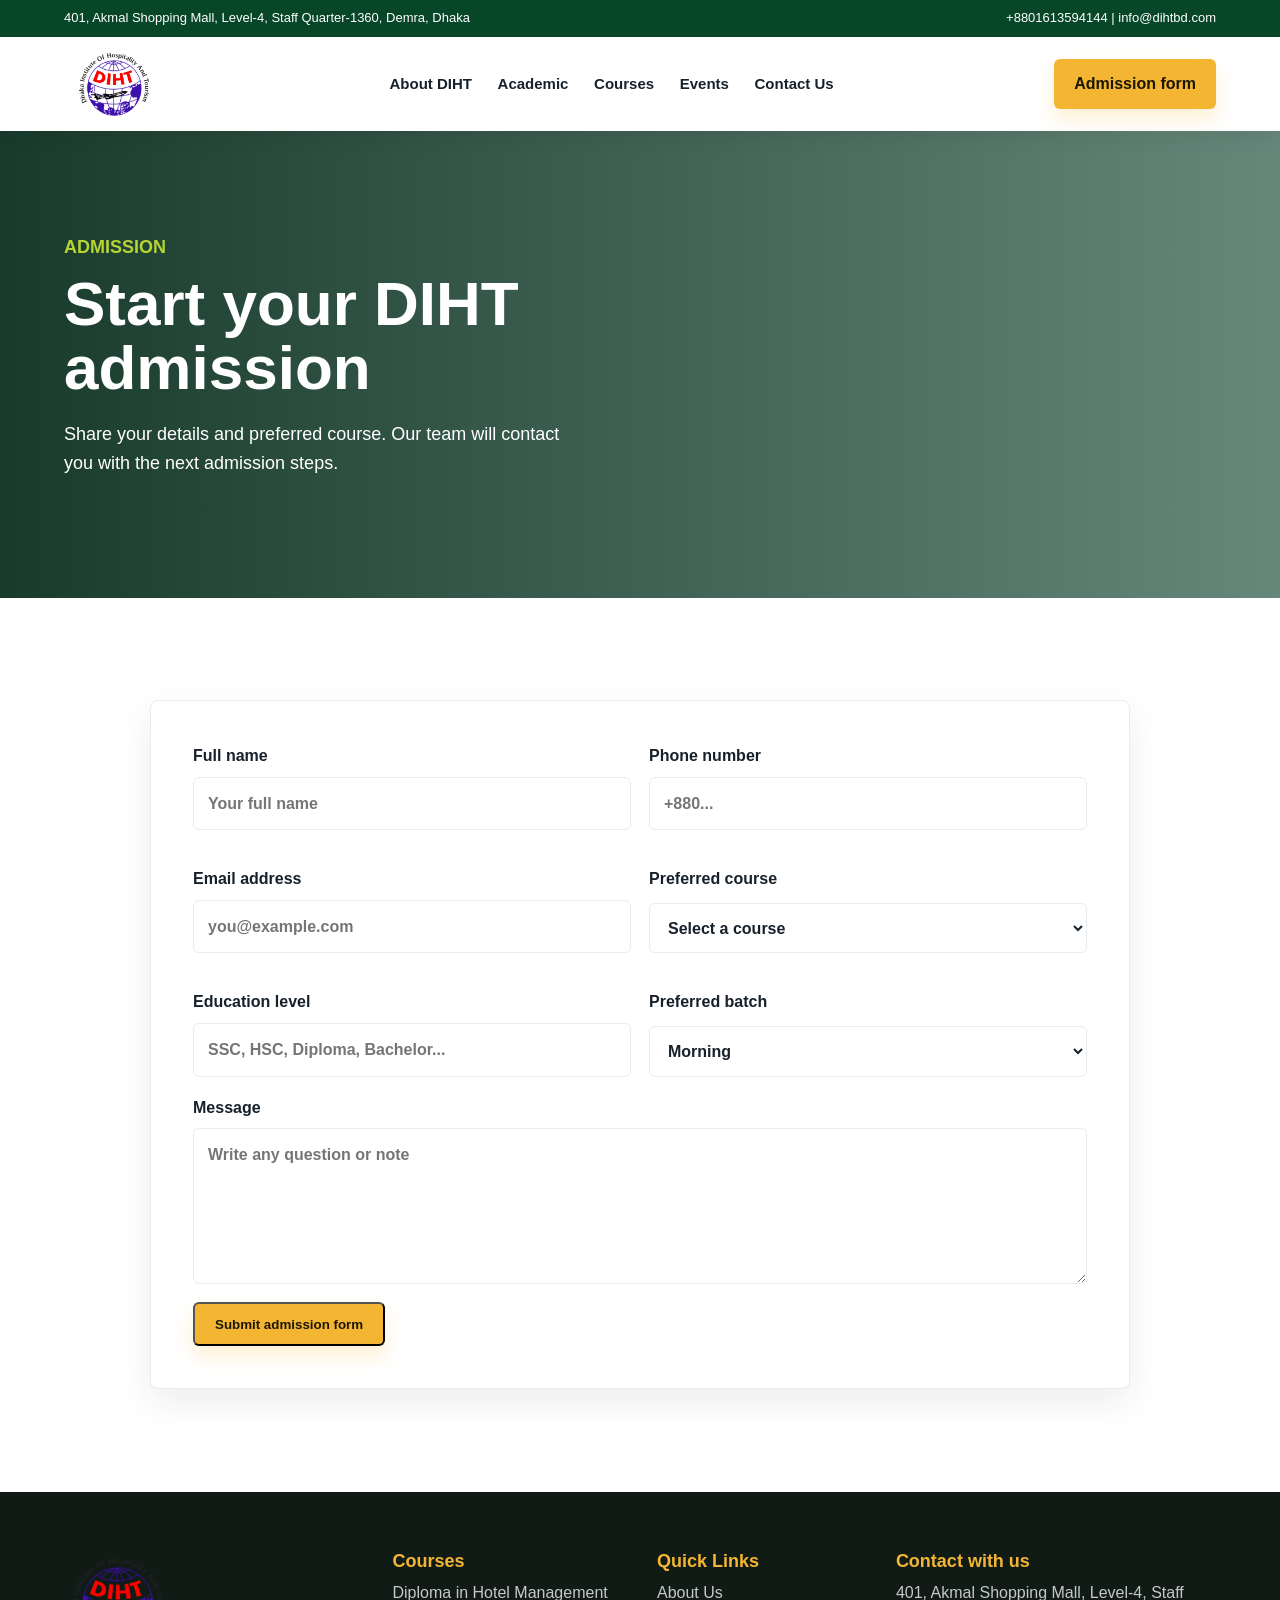
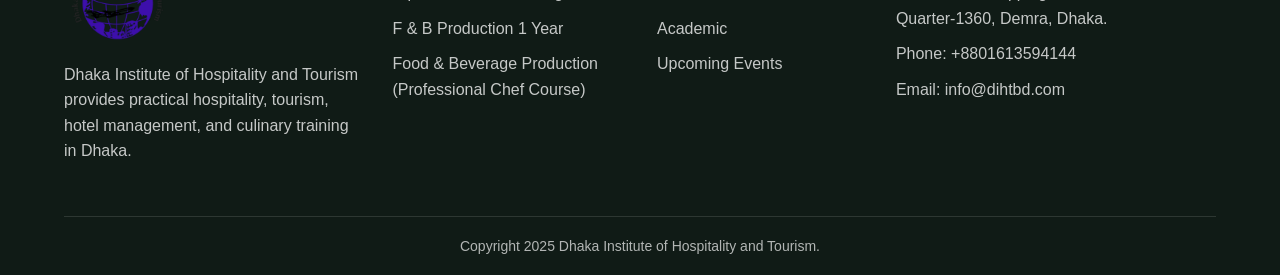
<file: admission.html>
<!doctype html>
<html lang="en">
<head>
  <meta charset="utf-8">
  <meta name="viewport" content="width=device-width, initial-scale=1">
  <title>Admission Form | Dhaka Institute of Hospitality and Tourism</title>
  <link rel="stylesheet" href="styles.css">
</head>
<body>
  <header class="site-header">
    <div class="top-strip">
      <span>401, Akmal Shopping Mall, Level-4, Staff Quarter-1360, Demra, Dhaka</span>
      <span>+8801613594144 | info@dihtbd.com</span>
    </div>
    <nav class="nav">
      <a class="brand" href="index.html">
        <img src="diht-logo.png" alt="Dhaka Institute of Hospitality and Tourism logo">
      </a>
      <button class="menu-toggle" type="button" aria-label="Toggle navigation">Menu</button>
      <div class="nav-links">
        <a href="index.html#about">About DIHT</a>
        <a href="index.html#academic">Academic</a>
        <a href="index.html#courses">Courses</a>
        <a href="index.html#events">Events</a>
        <a href="index.html#contact">Contact Us</a>
      </div>
      <a class="nav-cta" href="admission.html">Admission form</a>
    </nav>
  </header>

  <main>
    <section class="page-hero admission-hero">
      <div>
        <p class="eyebrow">Admission</p>
        <h1>Start your DIHT admission</h1>
        <p>Share your details and preferred course. Our team will contact you with the next admission steps.</p>
      </div>
    </section>

    <section class="form-section">
      <form class="admission-form" id="admissionForm">
        <div class="form-grid">
          <label>
            Full name
            <input name="name" type="text" placeholder="Your full name" required>
          </label>
          <label>
            Phone number
            <input name="phone" type="tel" placeholder="+880..." required>
          </label>
          <label>
            Email address
            <input name="email" type="email" placeholder="you@example.com">
          </label>
          <label>
            Preferred course
            <select name="course" required>
              <option value="">Select a course</option>
              <option>Diploma in Hotel Management</option>
              <option>Certificate Program in F & B Production 1 Year</option>
              <option>Food & Beverage Production (Professional Chef Course) Six Month</option>
            </select>
          </label>
          <label>
            Education level
            <input name="education" type="text" placeholder="SSC, HSC, Diploma, Bachelor...">
          </label>
          <label>
            Preferred batch
            <select name="batch">
              <option>Morning</option>
              <option>Afternoon</option>
              <option>Evening</option>
              <option>Weekend</option>
            </select>
          </label>
        </div>
        <label>
          Message
          <textarea name="message" rows="5" placeholder="Write any question or note"></textarea>
        </label>
        <button class="button primary" type="submit">Submit admission form</button>
        <p class="success-message" id="successMessage" role="status" aria-live="polite">Thanks, we will contact with you.</p>
      </form>
    </section>
  </main>

  <footer class="footer" id="contact">
    <div class="footer-grid">
      <div>
        <img class="footer-logo" src="diht-logo.png" alt="Dhaka Institute of Hospitality and Tourism logo">
        <p>Dhaka Institute of Hospitality and Tourism provides practical hospitality, tourism, hotel management, and culinary training in Dhaka.</p>
      </div>
      <div>
        <h3>Courses</h3>
        <a href="diploma-in-hotel-management.html">Diploma in Hotel Management</a>
        <a href="certificate-fb-production-1-year.html">F & B Production 1 Year</a>
        <a href="certificate-fb-production-6-months.html">Food &amp; Beverage Production (Professional Chef Course)</a>
      </div>
      <div>
        <h3>Quick Links</h3>
        <a href="index.html#about">About Us</a>
        <a href="index.html#academic">Academic</a>
        <a href="index.html#events">Upcoming Events</a>
      </div>
      <div>
        <h3>Contact with us</h3>
        <p>401, Akmal Shopping Mall, Level-4, Staff Quarter-1360, Demra, Dhaka.</p>
        <p>Phone: +8801613594144</p>
        <p>Email: info@dihtbd.com</p>
      </div>
    </div>
    <div class="copyright">Copyright 2025 Dhaka Institute of Hospitality and Tourism.</div>
  </footer>

  <script>
    const button = document.querySelector('.menu-toggle');
    const links = document.querySelector('.nav-links');
    button.addEventListener('click', () => links.classList.toggle('is-open'));

    const form = document.querySelector('#admissionForm');
    const successMessage = document.querySelector('#successMessage');
    form.addEventListener('submit', (event) => {
      event.preventDefault();
      form.reset();
      successMessage.classList.add('is-visible');
    });
  </script>
</body>
</html>
</file>
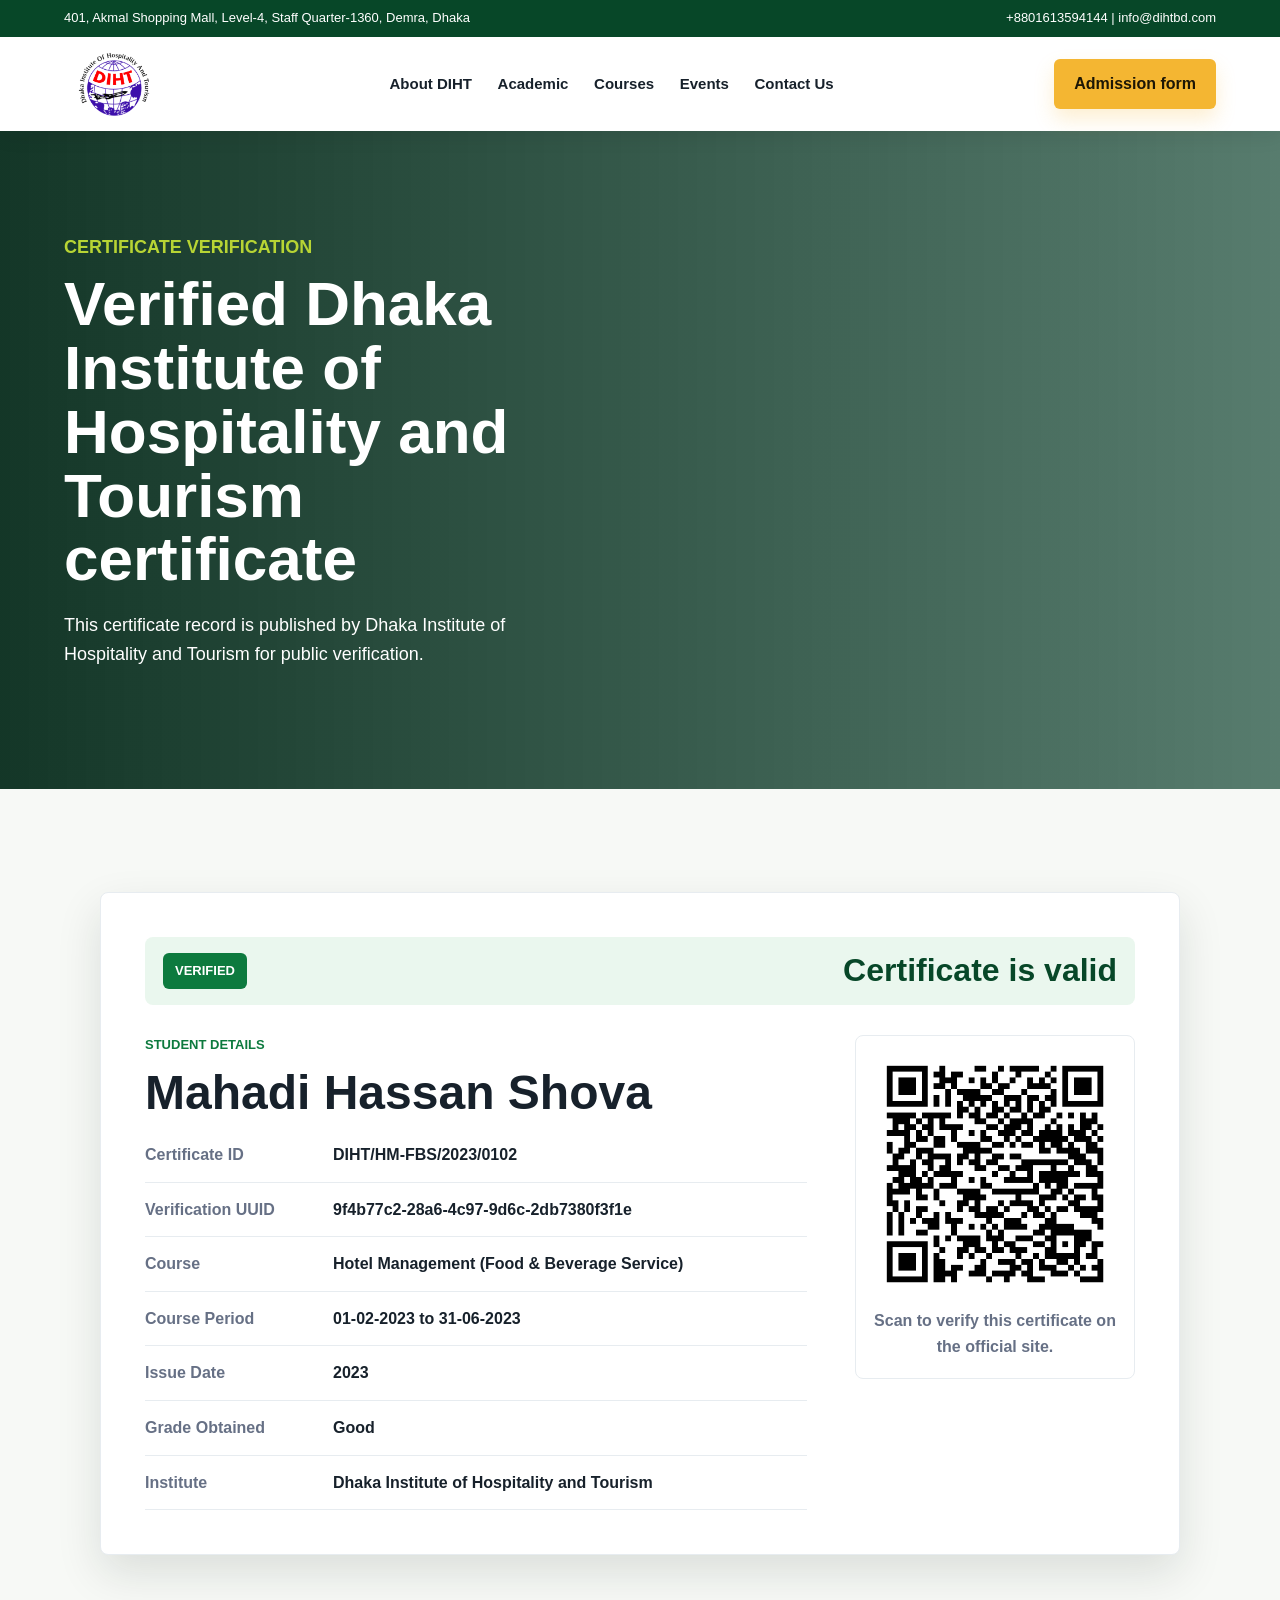
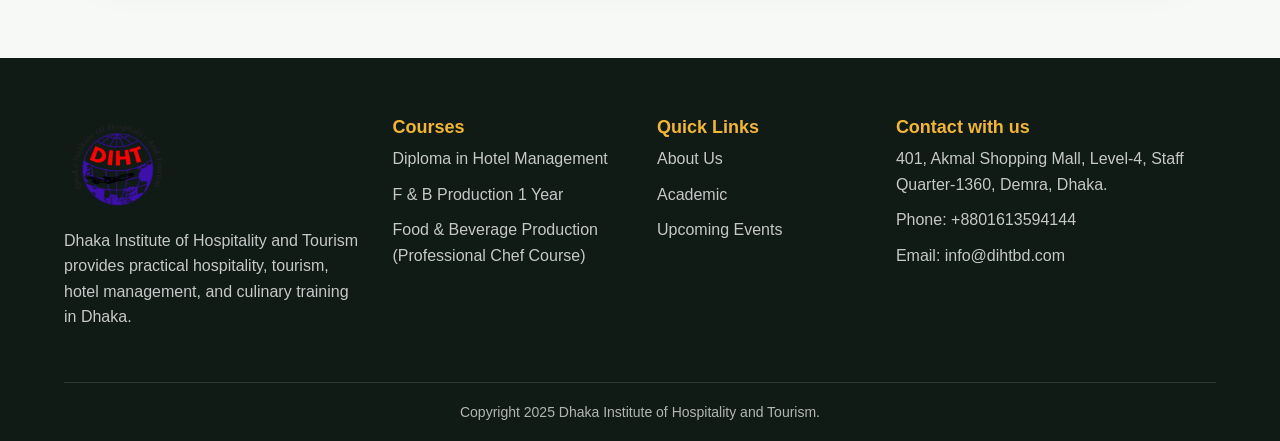
<file: verify-certificate-9f4b77c2-28a6-4c97-9d6c-2db7380f3f1e.html>
<!doctype html>
<html lang="en">
<head>
  <meta charset="utf-8">
  <meta name="viewport" content="width=device-width, initial-scale=1">
  <title>Verify Certificate | Dhaka Institute of Hospitality and Tourism</title>
  <link rel="stylesheet" href="styles.css">
</head>
<body>
  <header class="site-header">
    <div class="top-strip">
      <span>401, Akmal Shopping Mall, Level-4, Staff Quarter-1360, Demra, Dhaka</span>
      <span>+8801613594144 | info@dihtbd.com</span>
    </div>
    <nav class="nav">
      <a class="brand" href="index.html">
        <img src="diht-logo.png" alt="Dhaka Institute of Hospitality and Tourism logo">
      </a>
      <button class="menu-toggle" type="button" aria-label="Toggle navigation">Menu</button>
      <div class="nav-links">
        <a href="index.html#about">About DIHT</a>
        <a href="index.html#academic">Academic</a>
        <a href="index.html#courses">Courses</a>
        <a href="index.html#events">Events</a>
        <a href="index.html#contact">Contact Us</a>
      </div>
      <a class="nav-cta" href="admission.html">Admission form</a>
    </nav>
  </header>

  <main>
    <section class="page-hero verify-hero">
      <div>
        <p class="eyebrow">Certificate Verification</p>
        <h1>Verified Dhaka Institute of Hospitality and Tourism certificate</h1>
        <p>This certificate record is published by Dhaka Institute of Hospitality and Tourism for public verification.</p>
      </div>
    </section>

    <section class="verify-section">
      <article class="verify-card">
        <div class="verify-status">
          <span>Verified</span>
          <strong>Certificate is valid</strong>
        </div>

        <div class="certificate-panel">
          <div>
            <p class="eyebrow">Student Details</p>
            <h2>Mahadi Hassan Shova</h2>
            <dl class="certificate-details">
              <div>
                <dt>Certificate ID</dt>
                <dd>DIHT/HM-FBS/2023/0102</dd>
              </div>
              <div>
                <dt>Verification UUID</dt>
                <dd>9f4b77c2-28a6-4c97-9d6c-2db7380f3f1e</dd>
              </div>
              <div>
                <dt>Course</dt>
                <dd>Hotel Management (Food &amp; Beverage Service)</dd>
              </div>
              <div>
                <dt>Course Period</dt>
                <dd>01-02-2023 to 31-06-2023</dd>
              </div>
              <div>
                <dt>Issue Date</dt>
                <dd>2023</dd>
              </div>
              <div>
                <dt>Grade Obtained</dt>
                <dd>Good</dd>
              </div>
              <div>
                <dt>Institute</dt>
                <dd>Dhaka Institute of Hospitality and Tourism</dd>
              </div>
            </dl>
          </div>

          <aside class="qr-panel">
            <!-- QR target: https://dihtbd.com/verify-certificate-9f4b77c2-28a6-4c97-9d6c-2db7380f3f1e.html -->
            <img src="certificate-qr-9f4b77c2.png" alt="QR code for certificate verification">
            <p>Scan to verify this certificate on the official site.</p>
          </aside>
        </div>
      </article>
    </section>
  </main>

  <footer class="footer" id="contact">
    <div class="footer-grid">
      <div>
        <img class="footer-logo" src="diht-logo.png" alt="Dhaka Institute of Hospitality and Tourism logo">
        <p>Dhaka Institute of Hospitality and Tourism provides practical hospitality, tourism, hotel management, and culinary training in Dhaka.</p>
      </div>
      <div>
        <h3>Courses</h3>
        <a href="diploma-in-hotel-management.html">Diploma in Hotel Management</a>
        <a href="certificate-fb-production-1-year.html">F & B Production 1 Year</a>
        <a href="certificate-fb-production-6-months.html">Food &amp; Beverage Production (Professional Chef Course)</a>
      </div>
      <div>
        <h3>Quick Links</h3>
        <a href="index.html#about">About Us</a>
        <a href="index.html#academic">Academic</a>
        <a href="index.html#events">Upcoming Events</a>
      </div>
      <div>
        <h3>Contact with us</h3>
        <p>401, Akmal Shopping Mall, Level-4, Staff Quarter-1360, Demra, Dhaka.</p>
        <p>Phone: +8801613594144</p>
        <p>Email: info@dihtbd.com</p>
      </div>
    </div>
    <div class="copyright">Copyright 2025 Dhaka Institute of Hospitality and Tourism.</div>
  </footer>

  <script>
    const button = document.querySelector('.menu-toggle');
    const links = document.querySelector('.nav-links');
    button.addEventListener('click', () => links.classList.toggle('is-open'));
  </script>
</body>
</html>
</file>
<file: styles.css>
:root {
  --green: #0d7a3e;
  --green-dark: #074728;
  --lime: #b7d434;
  --gold: #f4b632;
  --ink: #17212b;
  --muted: #667085;
  --line: #e7ecf0;
  --bg: #f7f9f6;
  --white: #ffffff;
  --shadow: 0 18px 45px rgba(15, 35, 28, 0.12);
}

* {
  box-sizing: border-box;
}

html {
  scroll-behavior: smooth;
}

body {
  margin: 0;
  font-family: Arial, Helvetica, sans-serif;
  color: var(--ink);
  background: var(--white);
  line-height: 1.6;
}

img {
  display: block;
  max-width: 100%;
}

a {
  color: inherit;
  text-decoration: none;
}

.site-header {
  position: sticky;
  top: 0;
  z-index: 20;
  background: var(--white);
  box-shadow: 0 6px 18px rgba(12, 24, 20, 0.08);
}

.top-strip {
  display: flex;
  justify-content: space-between;
  gap: 16px;
  padding: 8px clamp(18px, 5vw, 70px);
  background: var(--green-dark);
  color: var(--white);
  font-size: 13px;
}

.nav {
  min-height: 82px;
  display: flex;
  align-items: center;
  gap: 24px;
  padding: 10px clamp(18px, 5vw, 70px);
}

.brand img {
  width: 105px;
  height: 74px;
  max-width: 170px;
  object-fit: contain;
}

.nav-links {
  flex: 1;
  display: flex;
  align-items: center;
  justify-content: center;
  gap: clamp(14px, 2vw, 28px);
  font-size: 15px;
  font-weight: 700;
}

.nav-links a:hover {
  color: var(--green);
}

.nav-cta,
.button {
  display: inline-flex;
  align-items: center;
  justify-content: center;
  min-height: 44px;
  padding: 12px 20px;
  border-radius: 6px;
  font-weight: 800;
  transition: transform 160ms ease, box-shadow 160ms ease, background 160ms ease;
}

.nav-cta,
.button.primary {
  background: var(--gold);
  color: #1c1605;
  box-shadow: 0 10px 20px rgba(244, 182, 50, 0.22);
}

.button.secondary {
  background: rgba(255, 255, 255, 0.14);
  color: var(--white);
  border: 1px solid rgba(255, 255, 255, 0.45);
}

.button.light {
  background: var(--white);
  color: var(--green-dark);
}

.nav-cta:hover,
.button:hover {
  transform: translateY(-2px);
}

.menu-toggle {
  display: none;
  margin-left: auto;
  min-height: 42px;
  padding: 10px 14px;
  border: 1px solid var(--line);
  border-radius: 6px;
  background: var(--white);
  color: var(--ink);
  font-weight: 800;
}

.hero {
  position: relative;
  min-height: min(760px, calc(100vh - 45px));
  display: flex;
  align-items: center;
  overflow: hidden;
  background:
    linear-gradient(90deg, rgba(5, 42, 26, 0.9), rgba(8, 62, 41, 0.54), rgba(8, 62, 41, 0.08)),
    url("https://yesinstitutebd.com/wp-content/uploads/2025/01/Certificate-Ceremony-1024x576.jpg") center / cover;
}

.hero::after {
  content: "";
  position: absolute;
  left: 0;
  right: 0;
  bottom: 0;
  height: 42px;
  background: linear-gradient(180deg, transparent, rgba(255, 255, 255, 0.95));
}

.hero-inner {
  position: relative;
  width: min(760px, calc(100% - 36px));
  margin-left: clamp(18px, 6vw, 90px);
  color: var(--white);
  padding: 80px 0 96px;
  z-index: 2;
}

.eyebrow {
  margin: 0 0 10px;
  color: var(--green);
  font-size: 13px;
  font-weight: 900;
  letter-spacing: 0;
  text-transform: uppercase;
}

.hero .eyebrow {
  color: var(--lime);
}

h1,
h2,
h3,
p {
  overflow-wrap: anywhere;
}

h1 {
  margin: 0 0 20px;
  max-width: 760px;
  font-size: clamp(42px, 6vw, 76px);
  line-height: 1.03;
  letter-spacing: 0;
}

h2 {
  margin: 0;
  font-size: clamp(30px, 4vw, 48px);
  line-height: 1.12;
  letter-spacing: 0;
}

h3 {
  margin: 0 0 8px;
  font-size: 20px;
  line-height: 1.25;
}

.hero p {
  max-width: 650px;
  margin: 0 0 24px;
  font-size: 18px;
}

.hero-actions {
  display: flex;
  flex-wrap: wrap;
  gap: 14px;
  margin-bottom: 34px;
}

.stats {
  display: grid;
  grid-template-columns: repeat(3, minmax(90px, 150px));
  gap: 14px;
}

.stats div {
  padding: 16px;
  border-radius: 6px;
  background: rgba(255, 255, 255, 0.13);
  border: 1px solid rgba(255, 255, 255, 0.2);
  backdrop-filter: blur(6px);
}

.stats strong {
  display: block;
  font-size: 28px;
  line-height: 1;
}

.stats span {
  font-size: 13px;
  opacity: 0.92;
}

section {
  padding: clamp(58px, 8vw, 105px) clamp(18px, 5vw, 70px);
}

.section-head {
  width: min(760px, 100%);
  margin: 0 auto 34px;
  text-align: center;
}

.section-head p:not(.eyebrow) {
  color: var(--muted);
  margin: 12px 0 0;
}

.overview {
  background: var(--white);
  padding-top: 62px;
}

.photo-grid {
  width: min(1180px, 100%);
  margin: 0 auto;
  display: grid;
  grid-template-columns: 1.25fr 0.75fr 0.75fr;
  grid-auto-rows: 230px;
  gap: 16px;
}

.photo-grid img {
  width: 100%;
  height: 100%;
  object-fit: cover;
  border-radius: 8px;
  box-shadow: var(--shadow);
}

.photo-grid img:first-child {
  grid-row: span 2;
}

.split-section,
.internship {
  width: min(1180px, calc(100% - 36px));
  margin: 0 auto;
  padding-left: 0;
  padding-right: 0;
  display: grid;
  grid-template-columns: 0.95fr 1.05fr;
  align-items: center;
  gap: clamp(32px, 6vw, 72px);
}

.split-media img,
.internship > img {
  width: 100%;
  aspect-ratio: 4 / 5;
  object-fit: cover;
  border-radius: 8px;
  box-shadow: var(--shadow);
}

.split-copy p {
  color: var(--muted);
  margin: 16px 0 22px;
}

.check-list {
  display: grid;
  gap: 12px;
  padding: 0;
  margin: 0 0 26px;
  list-style: none;
}

.check-list li {
  position: relative;
  padding-left: 30px;
  font-weight: 700;
}

.check-list li::before {
  content: "";
  position: absolute;
  left: 0;
  top: 8px;
  width: 14px;
  height: 14px;
  border-radius: 50%;
  background: var(--gold);
  box-shadow: inset 0 0 0 4px var(--white), 0 0 0 1px var(--gold);
}

.band {
  background: var(--bg);
}

.card-grid {
  width: min(1180px, 100%);
  margin: 0 auto;
  display: grid;
  gap: 24px;
}

.card-grid.three {
  grid-template-columns: repeat(3, minmax(0, 1fr));
}

.card-grid.two {
  grid-template-columns: repeat(2, minmax(0, 1fr));
}

.course-card,
.story-card,
.profile-card {
  background: var(--white);
  border: 1px solid var(--line);
  border-radius: 8px;
  overflow: hidden;
  box-shadow: 0 14px 34px rgba(23, 33, 43, 0.08);
}

.course-card {
  transition: transform 160ms ease, box-shadow 160ms ease;
}

.course-card:hover {
  transform: translateY(-4px);
  box-shadow: 0 18px 42px rgba(23, 33, 43, 0.13);
}

.course-card img {
  width: 100%;
  aspect-ratio: 16 / 10;
  object-fit: cover;
}

.course-card div {
  padding: 24px;
}

.course-card p,
.story-card p,
.profile-card p {
  color: var(--muted);
  margin: 0;
}

.page-hero,
.course-hero {
  display: grid;
  grid-template-columns: minmax(0, 0.95fr) minmax(0, 1.05fr);
  gap: clamp(30px, 6vw, 72px);
  align-items: center;
  background: var(--bg);
}

.page-hero {
  min-height: 420px;
  color: var(--white);
  background:
    linear-gradient(90deg, rgba(5, 42, 26, 0.92), rgba(8, 62, 41, 0.62)),
    url("https://yesinstitutebd.com/wp-content/uploads/2025/01/Tag-1.png") center / cover;
}

.page-hero > div {
  width: min(780px, 100%);
}

.page-hero .eyebrow,
.course-hero .eyebrow {
  color: var(--lime);
}

.page-hero p,
.course-hero p {
  max-width: 680px;
  font-size: 18px;
}

.course-hero img {
  width: 100%;
  aspect-ratio: 16 / 11;
  object-fit: cover;
  border-radius: 8px;
  box-shadow: var(--shadow);
}

.course-hero h1,
.page-hero h1 {
  font-size: clamp(38px, 5vw, 62px);
}

.course-hero {
  color: var(--white);
  background: linear-gradient(135deg, var(--green-dark), var(--green));
}

.detail-layout {
  width: min(1180px, calc(100% - 36px));
  margin: 0 auto;
  padding-left: 0;
  padding-right: 0;
  display: grid;
  grid-template-columns: minmax(0, 1fr) 360px;
  gap: 28px;
  align-items: start;
}

.detail-main,
.detail-card,
.admission-form {
  background: var(--white);
  border: 1px solid var(--line);
  border-radius: 8px;
  box-shadow: 0 14px 34px rgba(23, 33, 43, 0.08);
}

.detail-main {
  padding: clamp(24px, 4vw, 42px);
}

.detail-main p,
.detail-card p {
  color: var(--muted);
}

.detail-card {
  position: sticky;
  top: 126px;
  padding: 26px;
}

.detail-card .button {
  width: 100%;
  margin-top: 12px;
}

.form-section {
  background: var(--white);
}

.admission-form {
  width: min(980px, 100%);
  margin: 0 auto;
  padding: clamp(22px, 4vw, 42px);
}

.form-grid {
  display: grid;
  grid-template-columns: repeat(2, minmax(0, 1fr));
  gap: 18px;
}

.admission-form label {
  display: grid;
  gap: 8px;
  margin-bottom: 18px;
  color: var(--ink);
  font-weight: 800;
}

.admission-form input,
.admission-form select,
.admission-form textarea {
  width: 100%;
  border: 1px solid var(--line);
  border-radius: 6px;
  padding: 13px 14px;
  color: var(--ink);
  font: inherit;
  background: var(--white);
}

.admission-form input:focus,
.admission-form select:focus,
.admission-form textarea:focus {
  outline: 3px solid rgba(13, 122, 62, 0.14);
  border-color: var(--green);
}

.success-message {
  display: none;
  margin: 18px 0 0;
  padding: 14px 16px;
  border-radius: 6px;
  background: #eaf7ee;
  color: var(--green-dark);
  font-weight: 900;
}

.success-message.is-visible {
  display: block;
}

.verify-hero {
  background:
    linear-gradient(90deg, rgba(5, 42, 26, 0.94), rgba(8, 62, 41, 0.68)),
    url("https://yesinstitutebd.com/wp-content/uploads/2025/01/Certificate-Ceremony-1024x576.jpg") center / cover;
}

.verify-section {
  background: var(--bg);
}

.verify-card {
  width: min(1080px, 100%);
  margin: 0 auto;
  padding: clamp(22px, 4vw, 44px);
  border: 1px solid var(--line);
  border-radius: 8px;
  background: var(--white);
  box-shadow: var(--shadow);
}

.verify-status {
  display: flex;
  flex-wrap: wrap;
  align-items: center;
  justify-content: space-between;
  gap: 14px;
  margin-bottom: 30px;
  padding: 16px 18px;
  border-radius: 8px;
  background: #eaf7ee;
  color: var(--green-dark);
}

.verify-status span {
  display: inline-flex;
  align-items: center;
  min-height: 34px;
  padding: 8px 12px;
  border-radius: 6px;
  background: var(--green);
  color: var(--white);
  font-size: 13px;
  font-weight: 900;
  text-transform: uppercase;
}

.verify-status strong {
  font-size: clamp(22px, 3vw, 32px);
  line-height: 1.1;
}

.certificate-panel {
  display: grid;
  grid-template-columns: minmax(0, 1fr) 280px;
  gap: clamp(24px, 5vw, 48px);
  align-items: start;
}

.certificate-panel h2 {
  margin-bottom: 22px;
}

.certificate-details {
  display: grid;
  gap: 14px;
  margin: 0;
}

.certificate-details div {
  display: grid;
  grid-template-columns: 170px minmax(0, 1fr);
  gap: 18px;
  padding-bottom: 14px;
  border-bottom: 1px solid var(--line);
}

.certificate-details dt {
  color: var(--muted);
  font-weight: 800;
}

.certificate-details dd {
  margin: 0;
  color: var(--ink);
  font-weight: 900;
}

.qr-panel {
  padding: 18px;
  border: 1px solid var(--line);
  border-radius: 8px;
  background: var(--white);
  text-align: center;
}

.qr-panel img {
  width: 100%;
  max-width: 240px;
  margin: 0 auto 14px;
  border-radius: 6px;
}

.qr-panel p {
  margin: 0;
  color: var(--muted);
  font-weight: 800;
}

.admit-banner {
  background:
    linear-gradient(90deg, rgba(6, 69, 39, 0.95), rgba(13, 122, 62, 0.86)),
    url("https://yesinstitutebd.com/wp-content/uploads/2025/01/Tag-1.png") center / cover;
  color: var(--white);
  text-align: center;
}

.admit-banner h2 {
  width: min(900px, 100%);
  margin: 0 auto 12px;
  text-transform: uppercase;
}

.admit-banner p {
  width: min(720px, 100%);
  margin: 0 auto 24px;
  font-size: 18px;
}

.story-row {
  width: min(1180px, 100%);
  margin: 0 auto;
  display: grid;
  grid-template-columns: repeat(4, minmax(0, 1fr));
  gap: 20px;
}

.story-card {
  text-align: center;
  padding-bottom: 22px;
}

.story-card img {
  width: 100%;
  aspect-ratio: 1;
  object-fit: cover;
  margin-bottom: 18px;
}

.story-card h3,
.story-card p {
  padding-left: 14px;
  padding-right: 14px;
}

.events-section {
  background: var(--green-dark);
  color: var(--white);
  display: grid;
  grid-template-columns: minmax(0, 0.8fr) minmax(0, 1.2fr);
  gap: clamp(30px, 6vw, 74px);
  align-items: start;
}

.events-section .eyebrow {
  color: var(--lime);
}

.events-copy p:not(.eyebrow) {
  color: rgba(255, 255, 255, 0.76);
  font-size: 18px;
}

.event-list {
  display: grid;
  gap: 18px;
}

.event-item {
  display: grid;
  grid-template-columns: 86px 1fr;
  gap: 20px;
  padding: 22px;
  border-radius: 8px;
  background: rgba(255, 255, 255, 0.1);
  border: 1px solid rgba(255, 255, 255, 0.16);
}

.date {
  min-height: 82px;
  display: grid;
  place-items: center;
  background: var(--gold);
  color: #1c1605;
  border-radius: 6px;
}

.date span,
.date strong {
  display: block;
  line-height: 1;
}

.date span {
  font-weight: 800;
  font-size: 13px;
  text-transform: uppercase;
}

.date strong {
  font-size: 34px;
}

.tag {
  margin: 0 0 8px;
  color: var(--lime);
  font-size: 13px;
  font-weight: 800;
}

.event-item a {
  color: var(--gold);
  font-weight: 800;
}

.placement {
  background: var(--white);
}

.profile-card {
  display: grid;
  grid-template-columns: 180px 1fr;
  gap: 22px;
  align-items: center;
  padding: 20px;
}

.profile-card img {
  width: 180px;
  height: 180px;
  border-radius: 8px;
  object-fit: cover;
}

.profile-card strong {
  display: block;
  margin-top: 10px;
  color: var(--green-dark);
}

.internship {
  background: var(--bg);
  width: 100%;
  max-width: none;
  padding-left: clamp(18px, 5vw, 70px);
  padding-right: clamp(18px, 5vw, 70px);
}

.mini-list {
  display: flex;
  flex-wrap: wrap;
  gap: 10px;
}

.mini-list span {
  padding: 10px 14px;
  border-radius: 6px;
  background: var(--white);
  border: 1px solid var(--line);
  font-weight: 800;
}

.footer {
  background: #101b16;
  color: var(--white);
  padding: 58px clamp(18px, 5vw, 70px) 0;
}

.footer-grid {
  display: grid;
  grid-template-columns: 1.15fr 0.9fr 0.8fr 1.25fr;
  gap: 34px;
  width: min(1180px, 100%);
  margin: 0 auto;
}

.footer-logo {
  width: auto;
  height: 96px;
  max-width: 180px;
  object-fit: contain;
  margin-bottom: 16px;
}

.footer h3 {
  color: var(--gold);
  font-size: 18px;
}

.footer p,
.footer a {
  display: block;
  color: rgba(255, 255, 255, 0.76);
  margin: 0 0 10px;
}

.footer a:hover {
  color: var(--white);
}

.copyright {
  margin-top: 42px;
  padding: 18px 0;
  border-top: 1px solid rgba(255, 255, 255, 0.12);
  text-align: center;
  color: rgba(255, 255, 255, 0.68);
  font-size: 14px;
}

@media (max-width: 980px) {
  .top-strip {
    flex-direction: column;
    gap: 4px;
  }

  .nav {
    flex-wrap: wrap;
  }

  .menu-toggle {
    display: inline-flex;
    align-items: center;
  }

  .nav-links {
    display: none;
    width: 100%;
    flex: 0 0 100%;
    align-items: stretch;
    justify-content: flex-start;
    flex-direction: column;
    gap: 0;
    padding-top: 12px;
    border-top: 1px solid var(--line);
  }

  .nav-links.is-open {
    display: flex;
  }

  .nav-links a {
    padding: 12px 0;
  }

  .nav-cta {
    margin-left: auto;
  }

  .photo-grid,
  .split-section,
  .internship,
  .events-section,
  .page-hero,
  .course-hero,
  .detail-layout,
  .certificate-panel,
  .footer-grid {
    grid-template-columns: 1fr;
  }

  .detail-card {
    position: static;
  }

  .photo-grid {
    grid-auto-rows: 220px;
  }

  .photo-grid img:first-child {
    grid-row: auto;
  }

  .card-grid.three,
  .card-grid.two,
  .story-row {
    grid-template-columns: repeat(2, minmax(0, 1fr));
  }
}

@media (max-width: 640px) {
  .nav {
    min-height: 0;
    gap: 12px;
    padding-top: 8px;
    padding-bottom: 8px;
  }

  .brand img {
    width: 76px;
    height: 58px;
    max-width: 76px;
  }

  .menu-toggle {
    min-height: 38px;
    padding: 8px 12px;
  }

  .nav-cta {
    width: 100%;
    min-height: 40px;
    padding: 10px 16px;
  }

  .hero {
    min-height: 690px;
  }

  .hero-inner {
    width: calc(100% - 32px);
    margin-left: 16px;
    padding-top: 64px;
  }

  h1 {
    font-size: 39px;
  }

  .stats,
  .card-grid.three,
  .card-grid.two,
  .story-row,
  .form-grid {
    grid-template-columns: 1fr;
  }

  .event-item,
  .profile-card,
  .certificate-details div {
    grid-template-columns: 1fr;
  }

  .profile-card img {
    width: 100%;
    height: auto;
    aspect-ratio: 1;
  }
}
</file>
